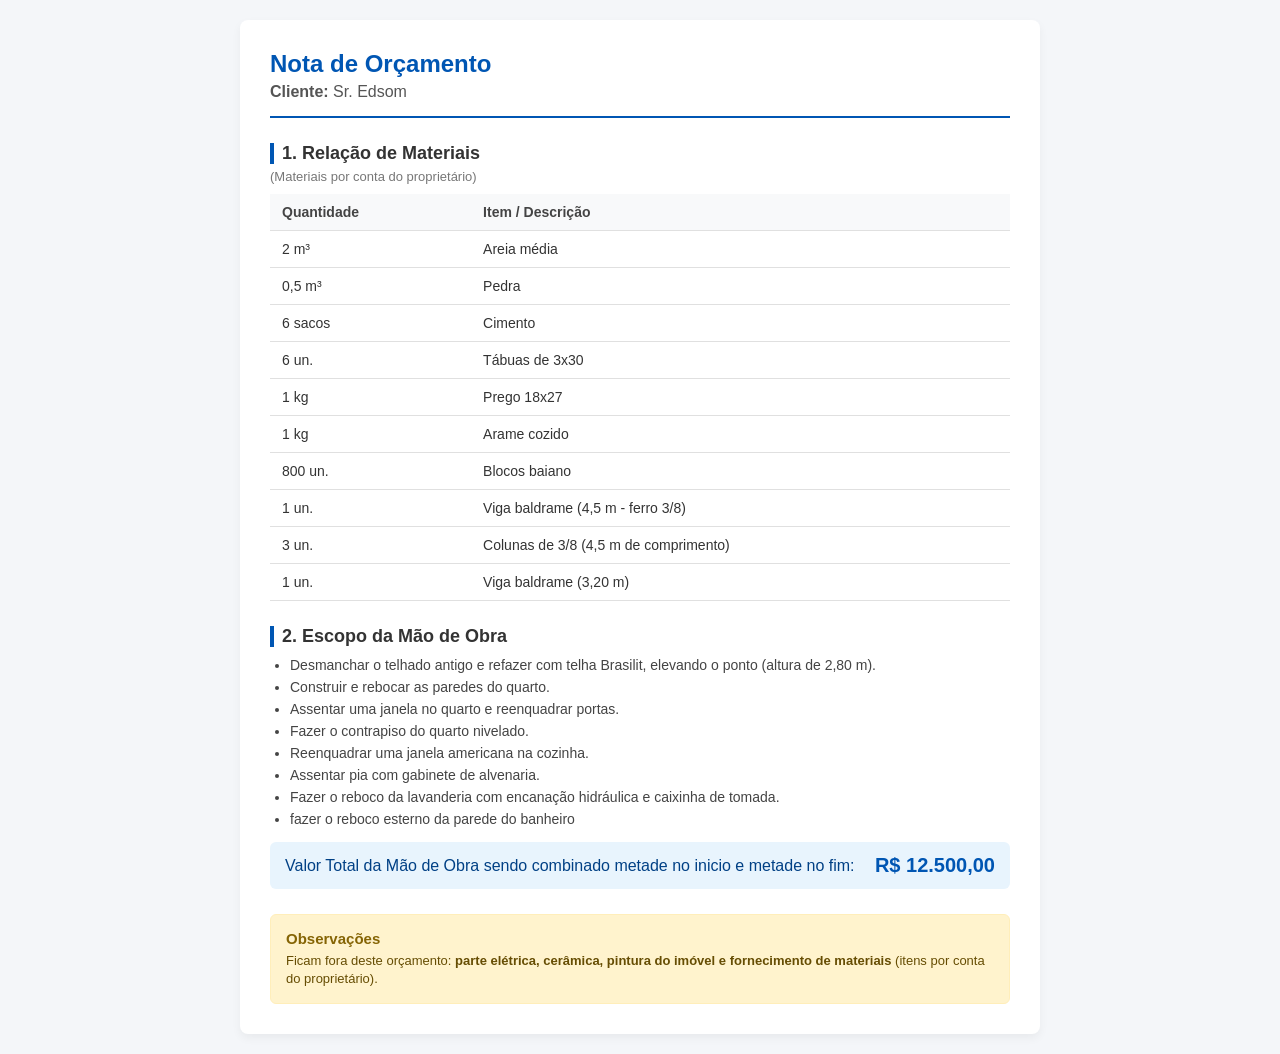
<file: index.html>
<!DOCTYPE html>
<html lang="pt-BR">
<head>
    <meta charset="UTF-8">
    <meta name="viewport" content="width=device-width, initial-scale=1.0">
    <title>Nota de Orçamento - Sr. Edsom</title>
    <link rel="stylesheet" href="style.css">
</head>
<body>
    <div class="container">
        <header>
            <h1>Nota de Orçamento</h1>
            <p class="cliente"><strong>Cliente:</strong> Sr. Edsom</p>
        </header>

        <section class="section">
            <h2>1. Relação de Materiais</h2>
            <p class="sub-info">(Materiais por conta do proprietário)</p>
            <table>
                <thead>
                    <tr>
                        <th>Quantidade</th>
                        <th>Item / Descrição</th>
                    </tr>
                </thead>
                <tbody>
                    <tr><td>2 m³</td><td>Areia média</td></tr>
                    <tr><td>0,5 m³</td><td>Pedra</td></tr>
                    <tr><td>6 sacos</td><td>Cimento</td></tr>
                    <tr><td>6 un.</td><td>Tábuas de 3x30</td></tr>
                    <tr><td>1 kg</td><td>Prego 18x27</td></tr>
                    <tr><td>1 kg</td><td>Arame cozido</td></tr>
                    <tr><td>800 un.</td><td>Blocos baiano</td></tr>
                    <tr><td>1 un.</td><td>Viga baldrame (4,5 m - ferro 3/8)</td></tr>
                    <tr><td>3 un.</td><td>Colunas de 3/8 (4,5 m de comprimento)</td></tr>
                    <tr><td>1 un.</td><td>Viga baldrame (3,20 m)</td></tr>
                </tbody>
            </table>
        </section>

        <section class="section">
            <h2>2. Escopo da Mão de Obra</h2>
            <ul>
                <li>Desmanchar o telhado antigo e refazer com telha Brasilit, elevando o ponto (altura de 2,80 m).</li>
                <li>Construir e rebocar as paredes do quarto.</li>
                <li>Assentar uma janela no quarto e reenquadrar portas.</li>
                <li>Fazer o contrapiso do quarto nivelado.</li>
                <li>Reenquadrar uma janela americana na cozinha.</li>
                <li>Assentar pia com gabinete de alvenaria.</li>
                <li>Fazer o reboco da lavanderia com encanação hidráulica e caixinha de tomada.</li>
                <li>fazer o reboco esterno da parede do banheiro</li>
            </ul>
            <div class="valor-total">
                <span>Valor Total da Mão de Obra sendo combinado metade no inicio e metade no fim:<br></span>
               
                <strong>R$ 12.500,00</strong>
            </div>
        </section>

        <section class="obs">
            <h3>Observações</h3>
            <p>Ficam fora deste orçamento: <strong>parte elétrica, cerâmica, pintura do imóvel e fornecimento de materiais</strong> (itens por conta do proprietário).</p>
        </section>
    </div>
</body>
</html>
</file>
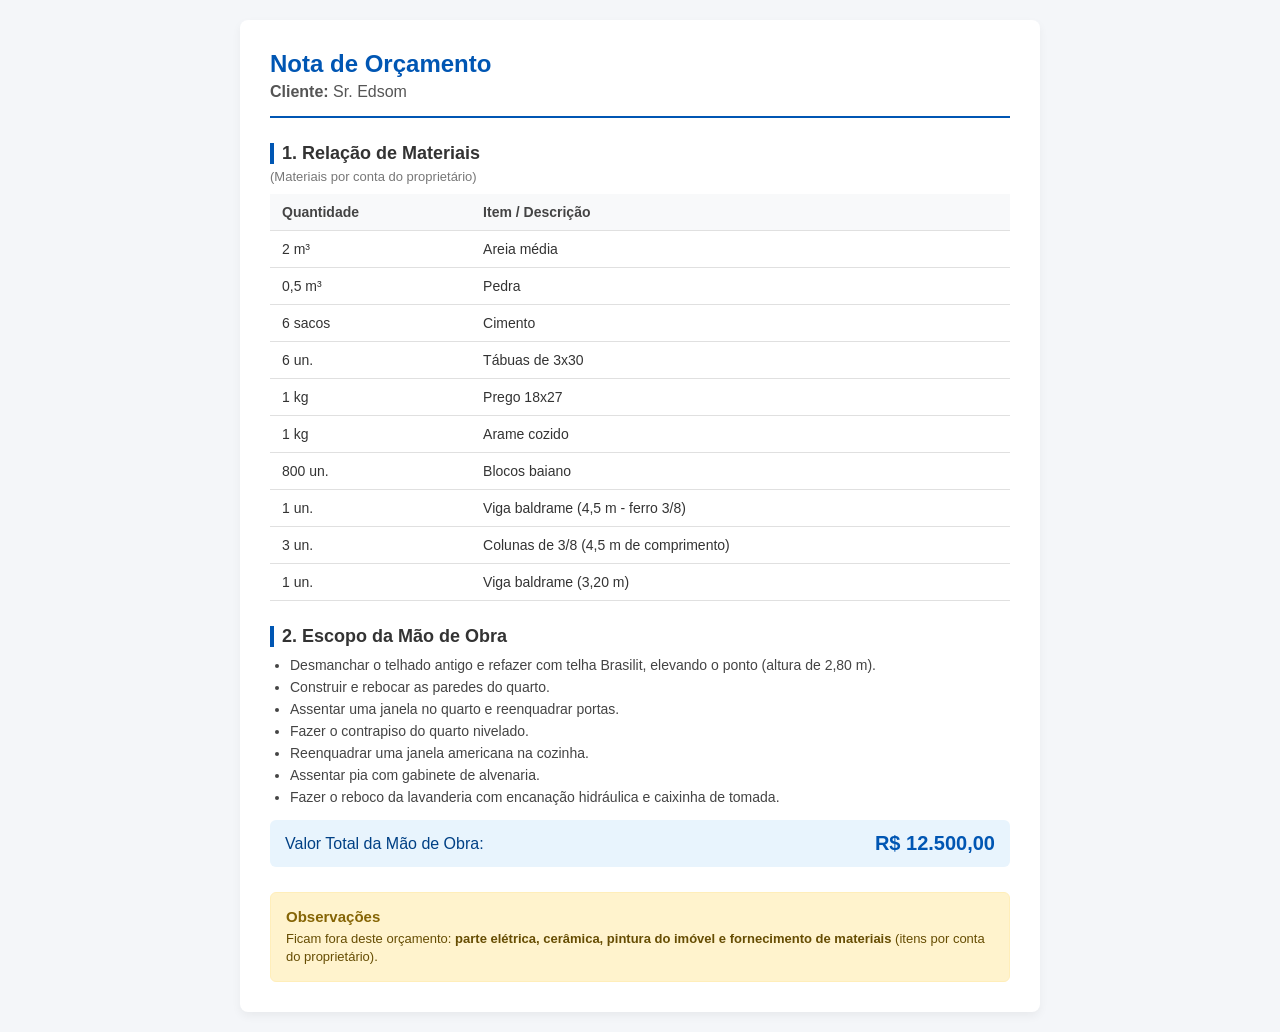
<file: planilha.html>
<!DOCTYPE html>
<html lang="pt-BR">
<head>
    <meta charset="UTF-8">
    <meta name="viewport" content="width=device-width, initial-scale=1.0">
    <title>Nota de Orçamento - Sr. Edsom</title>
    <link rel="stylesheet" href="planilha.css">
</head>
<body>
    <div class="container">
        <header>
            <h1>Nota de Orçamento</h1>
            <p class="cliente"><strong>Cliente:</strong> Sr. Edsom</p>
        </header>

        <section class="section">
            <h2>1. Relação de Materiais</h2>
            <p class="sub-info">(Materiais por conta do proprietário)</p>
            <table>
                <thead>
                    <tr>
                        <th>Quantidade</th>
                        <th>Item / Descrição</th>
                    </tr>
                </thead>
                <tbody>
                    <tr><td>2 m³</td><td>Areia média</td></tr>
                    <tr><td>0,5 m³</td><td>Pedra</td></tr>
                    <tr><td>6 sacos</td><td>Cimento</td></tr>
                    <tr><td>6 un.</td><td>Tábuas de 3x30</td></tr>
                    <tr><td>1 kg</td><td>Prego 18x27</td></tr>
                    <tr><td>1 kg</td><td>Arame cozido</td></tr>
                    <tr><td>800 un.</td><td>Blocos baiano</td></tr>
                    <tr><td>1 un.</td><td>Viga baldrame (4,5 m - ferro 3/8)</td></tr>
                    <tr><td>3 un.</td><td>Colunas de 3/8 (4,5 m de comprimento)</td></tr>
                    <tr><td>1 un.</td><td>Viga baldrame (3,20 m)</td></tr>
                </tbody>
            </table>
        </section>

        <section class="section">
            <h2>2. Escopo da Mão de Obra</h2>
            <ul>
                <li>Desmanchar o telhado antigo e refazer com telha Brasilit, elevando o ponto (altura de 2,80 m).</li>
                <li>Construir e rebocar as paredes do quarto.</li>
                <li>Assentar uma janela no quarto e reenquadrar portas.</li>
                <li>Fazer o contrapiso do quarto nivelado.</li>
                <li>Reenquadrar uma janela americana na cozinha.</li>
                <li>Assentar pia com gabinete de alvenaria.</li>
                <li>Fazer o reboco da lavanderia com encanação hidráulica e caixinha de tomada.</li>
            </ul>
            <div class="valor-total">
                <span>Valor Total da Mão de Obra:</span>
                <strong>R$ 12.500,00</strong>
            </div>
        </section>

        <section class="obs">
            <h3>Observações</h3>
            <p>Ficam fora deste orçamento: <strong>parte elétrica, cerâmica, pintura do imóvel e fornecimento de materiais</strong> (itens por conta do proprietário).</p>
        </section>
    </div>
</body>
</html>
</file>
<file: style.css>
* {
    margin: 0;
    padding: 0;
    box-sizing: border-box;
}

body {
    font-family: 'Segoe UI', Tahoma, Geneva, Verdana, sans-serif;
    background-color: #f4f6f9;
    color: #333;
    padding: 20px;
}

.container {
    max-width: 800px;
    margin: 0 auto;
    background: #ffffff;
    padding: 30px;
    border-radius: 8px;
    box-shadow: 0 4px 10px rgba(0, 0, 0, 0.05);
}

header {
    border-bottom: 2px solid #0056b3;
    padding-bottom: 15px;
    margin-bottom: 25px;
}

header h1 {
    color: #0056b3;
    font-size: 24px;
    margin-bottom: 5px;
}

.cliente {
    font-size: 16px;
    color: #555;
}

.section {
    margin-bottom: 25px;
}

.section h2 {
    font-size: 18px;
    color: #333;
    margin-bottom: 5px;
    border-left: 4px solid #0056b3;
    padding-left: 8px;
}

.sub-info {
    font-size: 13px;
    color: #777;
    margin-bottom: 10px;
}

table {
    width: 100%;
    border-collapse: collapse;
    margin-top: 10px;
}

table th, table td {
    padding: 10px 12px;
    text-align: left;
    border-bottom: 1px solid #e0e0e0;
    font-size: 14px;
}

table th {
    background-color: #f8f9fa;
    color: #444;
    font-weight: 600;
}

ul {
    margin-top: 10px;
    padding-left: 20px;
}

ul li {
    font-size: 14px;
    margin-bottom: 6px;
    color: #444;
}

.valor-total {
    margin-top: 15px;
    background-color: #e8f4fd;
    padding: 12px 15px;
    border-radius: 6px;
    display: flex;
    justify-content: space-between;
    align-items: center;
    font-size: 16px;
    color: #004085;
}

.valor-total strong {
    font-size: 20px;
    color: #0056b3;
}

.obs {
    background-color: #fff3cd;
    border: 1px solid #ffeeba;
    padding: 15px;
    border-radius: 6px;
    margin-top: 20px;
}

.obs h3 {
    font-size: 15px;
    color: #856404;
    margin-bottom: 5px;
}

.obs p {
    font-size: 13px;
    color: #664d03;
    line-height: 1.4;
}
</file>
<file: planilha.css>
* {
    margin: 0;
    padding: 0;
    box-sizing: border-box;
}

body {
    font-family: 'Segoe UI', Tahoma, Geneva, Verdana, sans-serif;
    background-color: #f4f6f9;
    color: #333;
    padding: 20px;
}

.container {
    max-width: 800px;
    margin: 0 auto;
    background: #ffffff;
    padding: 30px;
    border-radius: 8px;
    box-shadow: 0 4px 10px rgba(0, 0, 0, 0.05);
}

header {
    border-bottom: 2px solid #0056b3;
    padding-bottom: 15px;
    margin-bottom: 25px;
}

header h1 {
    color: #0056b3;
    font-size: 24px;
    margin-bottom: 5px;
}

.cliente {
    font-size: 16px;
    color: #555;
}

.section {
    margin-bottom: 25px;
}

.section h2 {
    font-size: 18px;
    color: #333;
    margin-bottom: 5px;
    border-left: 4px solid #0056b3;
    padding-left: 8px;
}

.sub-info {
    font-size: 13px;
    color: #777;
    margin-bottom: 10px;
}

table {
    width: 100%;
    border-collapse: collapse;
    margin-top: 10px;
}

table th, table td {
    padding: 10px 12px;
    text-align: left;
    border-bottom: 1px solid #e0e0e0;
    font-size: 14px;
}

table th {
    background-color: #f8f9fa;
    color: #444;
    font-weight: 600;
}

ul {
    margin-top: 10px;
    padding-left: 20px;
}

ul li {
    font-size: 14px;
    margin-bottom: 6px;
    color: #444;
}

.valor-total {
    margin-top: 15px;
    background-color: #e8f4fd;
    padding: 12px 15px;
    border-radius: 6px;
    display: flex;
    justify-content: space-between;
    align-items: center;
    font-size: 16px;
    color: #004085;
}

.valor-total strong {
    font-size: 20px;
    color: #0056b3;
}

.obs {
    background-color: #fff3cd;
    border: 1px solid #ffeeba;
    padding: 15px;
    border-radius: 6px;
    margin-top: 20px;
}

.obs h3 {
    font-size: 15px;
    color: #856404;
    margin-bottom: 5px;
}

.obs p {
    font-size: 13px;
    color: #664d03;
    line-height: 1.4;
}
</file>
